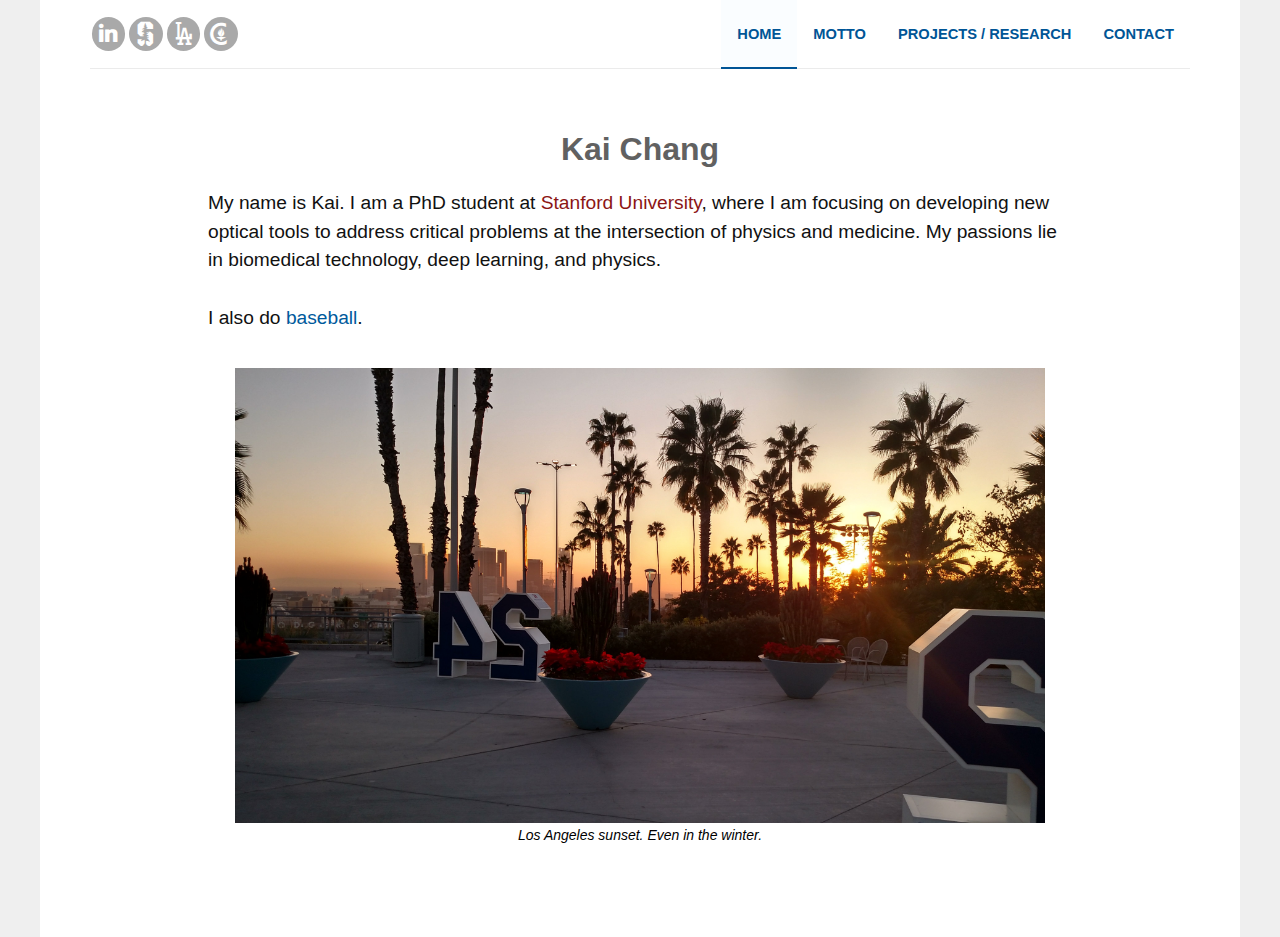
<file: index.html>
<!doctype html>

<html lang="en">

<head>
    <title>Kai Chang</title>
    <link href="./css/main.css" rel="stylesheet" type="text/css">
</head>

<body>

    <div id="wrapper">
        <div class="header-nav" id="headerIndex">
        </div>
    </div>

    <div id="main-content" class="tab-content">
        <div class="title">Kai Chang</div>

        <div class="text" id="intro">
            My name is Kai. I am a PhD student at <a class="stanford-ref" href="https://www.stanford.edu/">Stanford University</a>, 
            where I am focusing on developing new optical tools 
            to address critical problems at the intersection of physics and medicine.
            My passions lie in biomedical technology, deep learning, and physics. 
            <br><br>I also do 
            <a class="dodgers-ref" href="https://www.mlb.com/dodgers/">baseball</a>.
        </div>

        <div class="captions">
            <img class="centered" src="./images/LA-home.jpg" alt="Los Angeles on your average day">
            Los Angeles sunset. Even in the winter.
        </div>

        <!-- <div class="text">
            See my <a id="index-notes" href="https://kchang2.wordpress.com/">notes</a> for projects and other significant life updates.
        </div> -->

        <!-- <div class="footer"></div> -->
        
    </div>
    
    
    <script src="./js/jquery-3.2.1.min.js"></script>
    <script type="text/javascript" src="./js/utilities.js"></script>

</body>

</html>
</file>
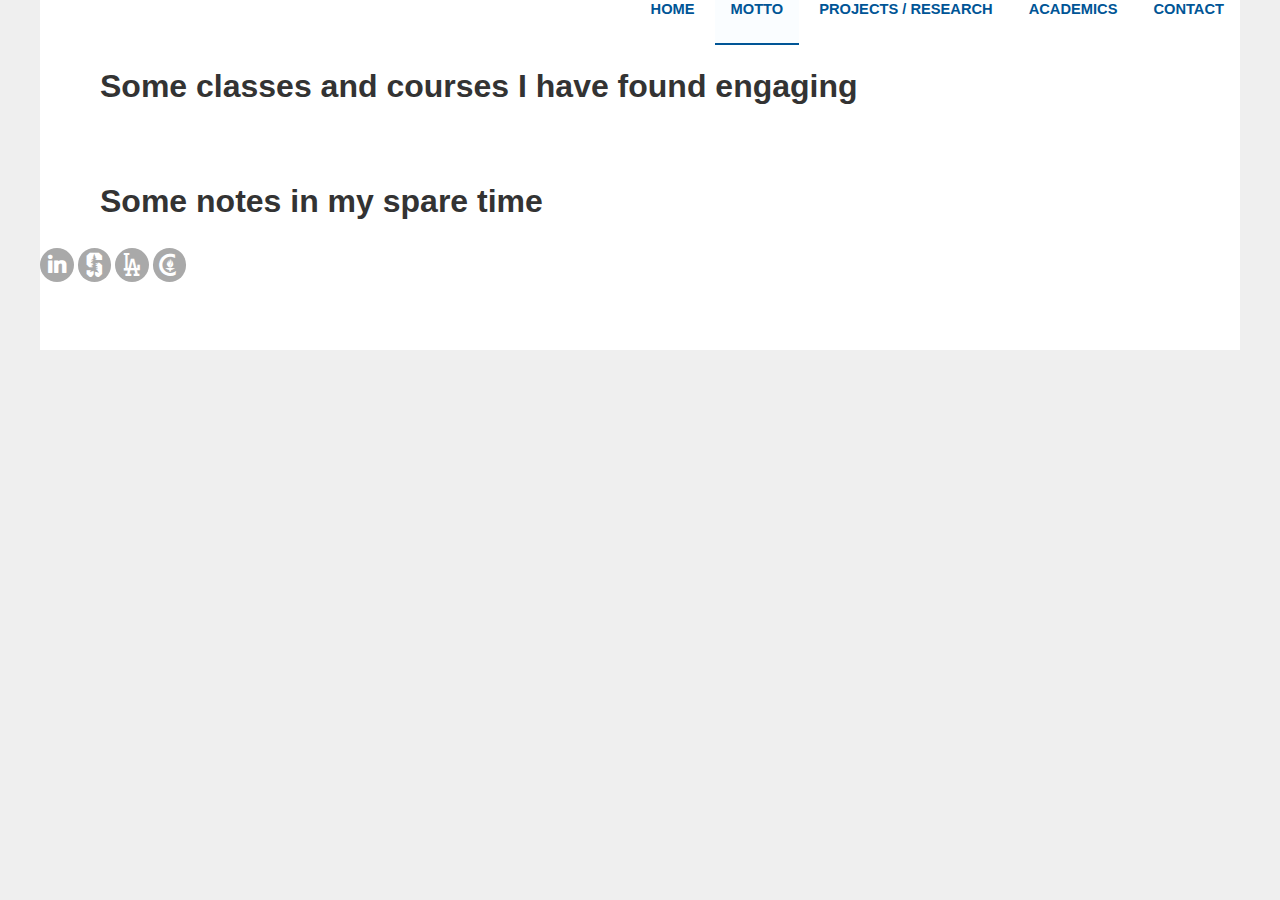
<file: archive/academics.html>
<!doctype html>

<html lang="en">

<head>
    <title>Motto</title>
    <link href="../css/main.css" rel="stylesheet" type="text/css">
</head>

<body>

    <div id="wrapper">
        <div id="header">
            <!-- Use https://w3schools.com/howto/howto_js_topnav_responsive.asp -->
            <div class="nav-tabs" id="nav">
                <a href="../index.html">Home</a>
                <a class="active" href="motto.html">Motto</a>
                <a href="#">Projects / Research</a>
                <a href="academics.html">Academics</a>
                <a href="contact.html">Contact</a>
            </div>
        </div>
    </div>

    <div id="main-content" class="tab-content">
        <div class="header">Some classes and courses I have found engaging</div>
        

        <div class="header">Some notes in my spare time</div>
    </div>
    
    <div id="footer">
        <a class="soc soc-initial-color soc-linkedin soc-icon-last" href="#"></a>
        <!-- <a class="soc soc-initial-color soc-github soc-icon-last" href="#"></a> -->
        <a class="icon-ext3 soc-initial-color icon-stanford soc-icon-last" href="#"></a>
        <a class="icon-ext soc-initial-color icon-ladodgers soc-icon-last" href="#"></a>
        <a class="icon-ext2 soc-initial-color icon-caltech soc-icon-last" href="#"></a>
    </div>
            
    <script src="../js/jquery-3.2.1.min.js"></script>
    <script type="text/javascript" src="../js/utilities.js"></script>

</body>

</html>
</file>
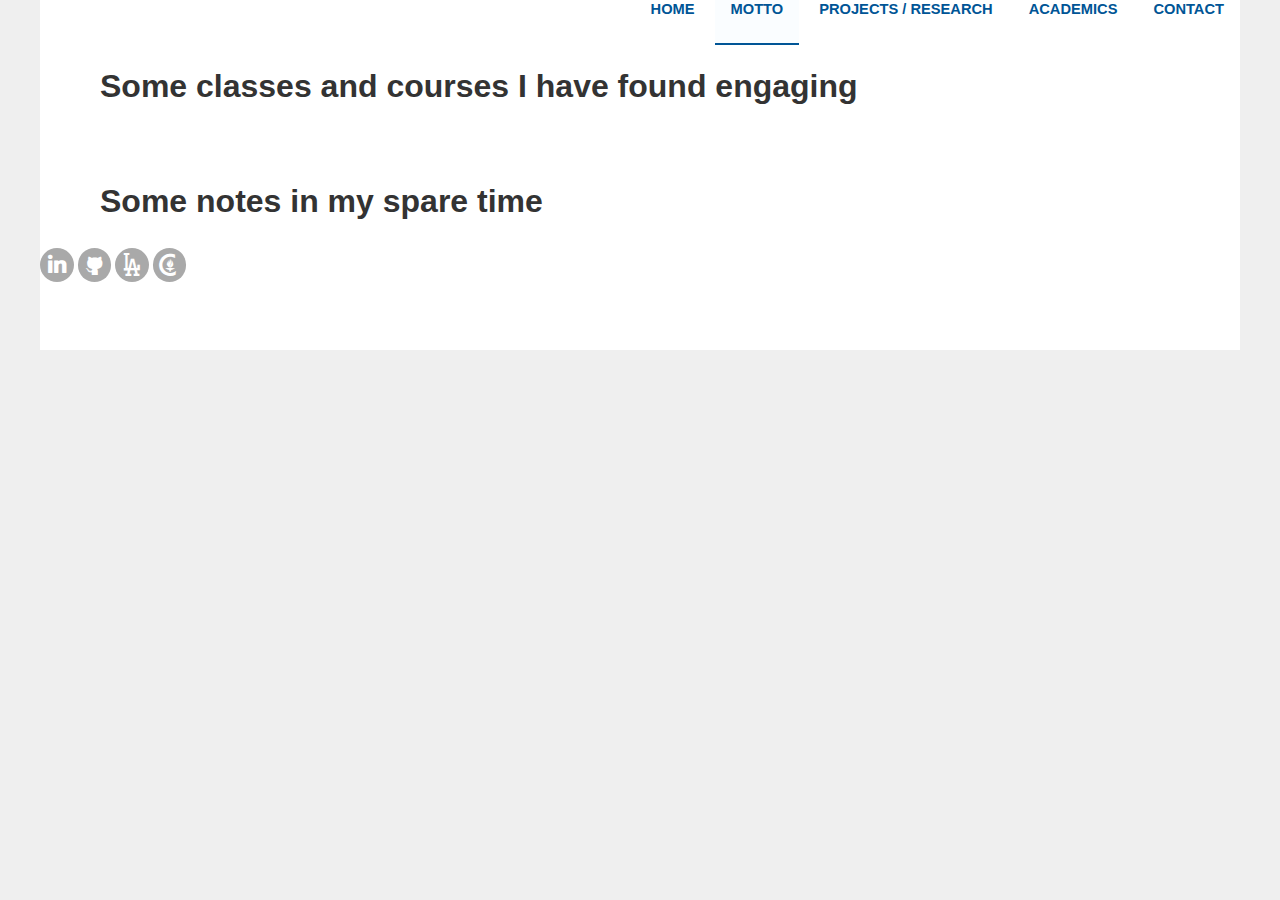
<file: pages/academics.html>
<!doctype html>

<html lang="en">

<head>
    <title>Motto</title>
    <link href="../css/main.css" rel="stylesheet" type="text/css">
</head>

<body>

    <div id="wrapper">
        <div id="header">
            <!-- Use https://w3schools.com/howto/howto_js_topnav_responsive.asp -->
            <div class="nav-tabs" id="nav">
                <a href="../index.html">Home</a>
                <a class="active" href="motto.html">Motto</a>
                <a href="#">Projects / Research</a>
                <a href="academics.html">Academics</a>
                <a href="contact.html">Contact</a>
            </div>
        </div>
    </div>

    <div id="main-content" class="tab-content">
        <div class="header">Some classes and courses I have found engaging</div>
        

        <div class="header">Some notes in my spare time</div>
    </div>
    
    <div id="footer">
        <a class="soc soc-initial-color soc-linkedin soc-icon-last" href="#"></a>
        <a class="soc soc-initial-color soc-github soc-icon-last" href="#"></a>
        <a class="icon-ext soc-initial-color icon-ladodgers soc-icon-last" href="#"></a>
        <a class="icon-ext2 soc-initial-color icon-caltech soc-icon-last" href="#"></a>
    </div>
            
    <script src="../js/jquery-3.2.1.min.js"></script>
    <script type="text/javascript" src="../js/utilities.js"></script>

</body>

</html>
</file>
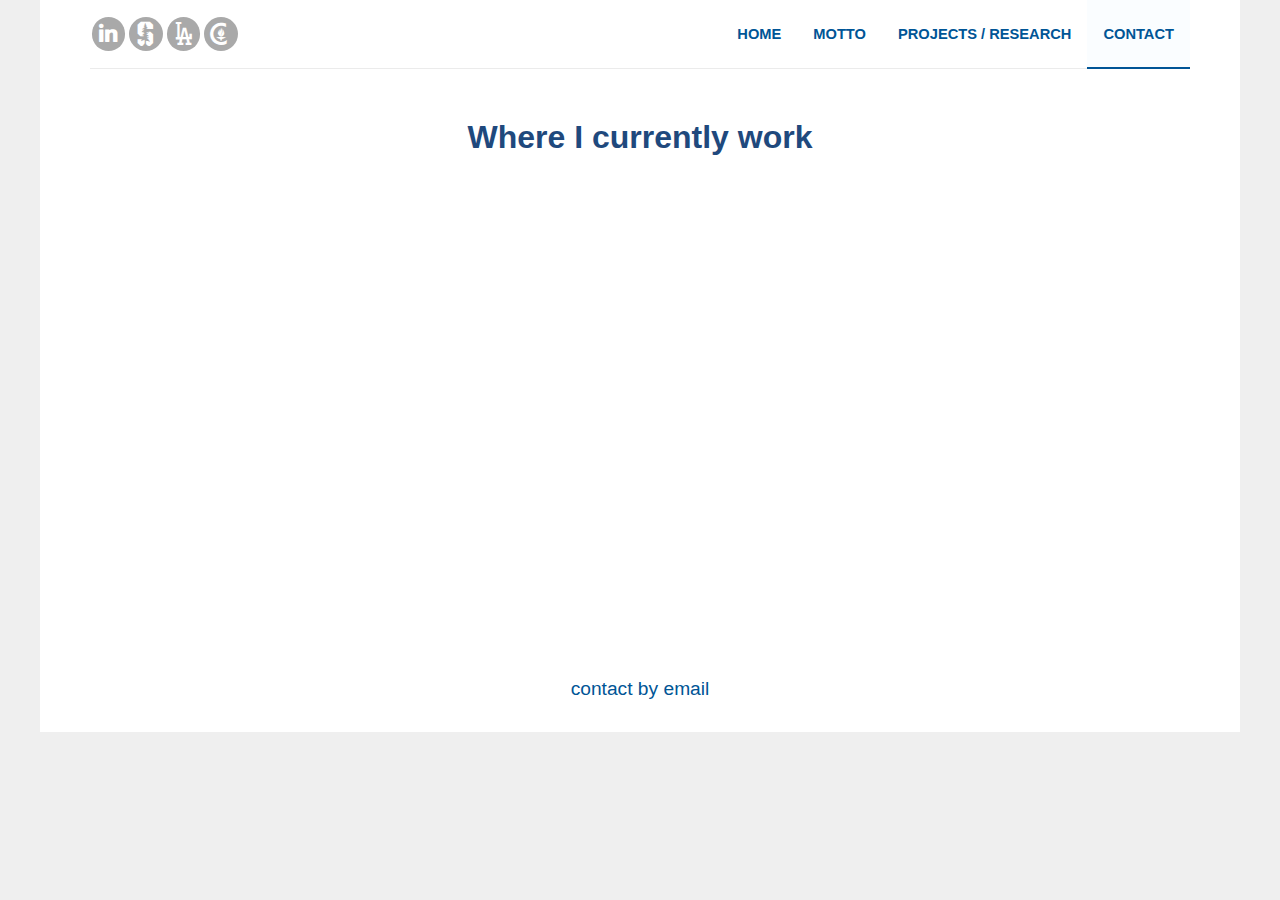
<file: pages/contact.html>
<!doctype html>

<html lang="en">

<head>
    <title>Contact</title>
    <link href="../css/main.css" rel="stylesheet" type="text/css">
</head>

<body>

    <div id="wrapper">
        <div class="header-nav" id="headerPages">
            <!-- Use https://w3schools.com/howto/howto_js_topnav_responsive.asp -->
        </div>
    </div>

    <div id="contact-content" class="tab-content">
        <div class="maps">
        	<div class="subtitle"> Where I currently work <br></div>
        	<iframe src="https://www.google.com/maps/embed?pb=!1m18!1m12!1m3!1d3304.8308163908573!2d-118.24214698478431!3d34.0738509806!2m3!1f0!2f0!3f0!3m2!1i1024!2i768!4f13.1!3m3!1m2!1s0x80c2c6f954005675%3A0x9e94554f839c09df!2sDodger+Stadium!5e0!3m2!1sen!2sus!4v1511524706587" width="600" height="450" frameborder="0" style="border:0" allowfullscreen></iframe>
            <br>
            <a id="email" href="mailto:kchang2@alumni.caltech.edu?Subject=[From Personal Site]" target="_top"> contact by email </a>
        </div>
        <div class="footer"></div>
    </div>
    

    <script src="../js/jquery-3.2.1.min.js"></script>
    <script type="text/javascript" src="../js/utilities.js"></script>

</body>

</html>
</file>
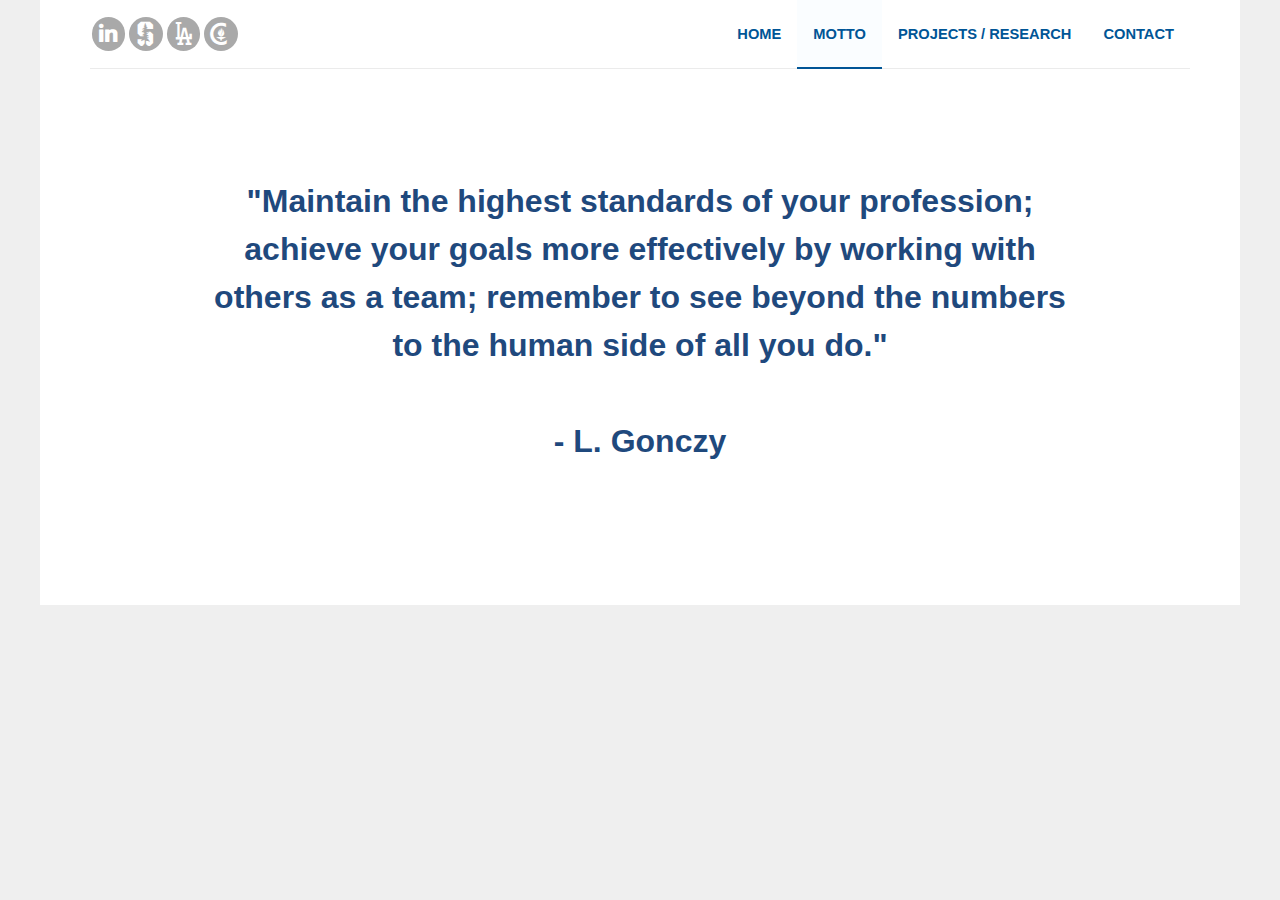
<file: pages/motto.html>
<!doctype html>

<html lang="en">

<head>
    <title>Motto</title>
    <link href="../css/main.css" rel="stylesheet" type="text/css">
</head>

<body>

    <div id="wrapper">
        <div class="header-nav" id="headerPages">
        </div>
    </div>

    <div id="main-content" class="tab-content">
        <div class="quote">
           "Maintain the highest standards of your profession;  achieve your goals more effectively by working with others as a team; remember to see beyond the numbers to the human side of all you do."
            <br><br> - L. Gonczy 
        </div>

        <div class="footer"></div>
        
    </div>
    
    <script src="../js/jquery-3.2.1.min.js"></script>
    <script type="text/javascript" src="../js/utilities.js"></script>

</body>

</html>
</file>
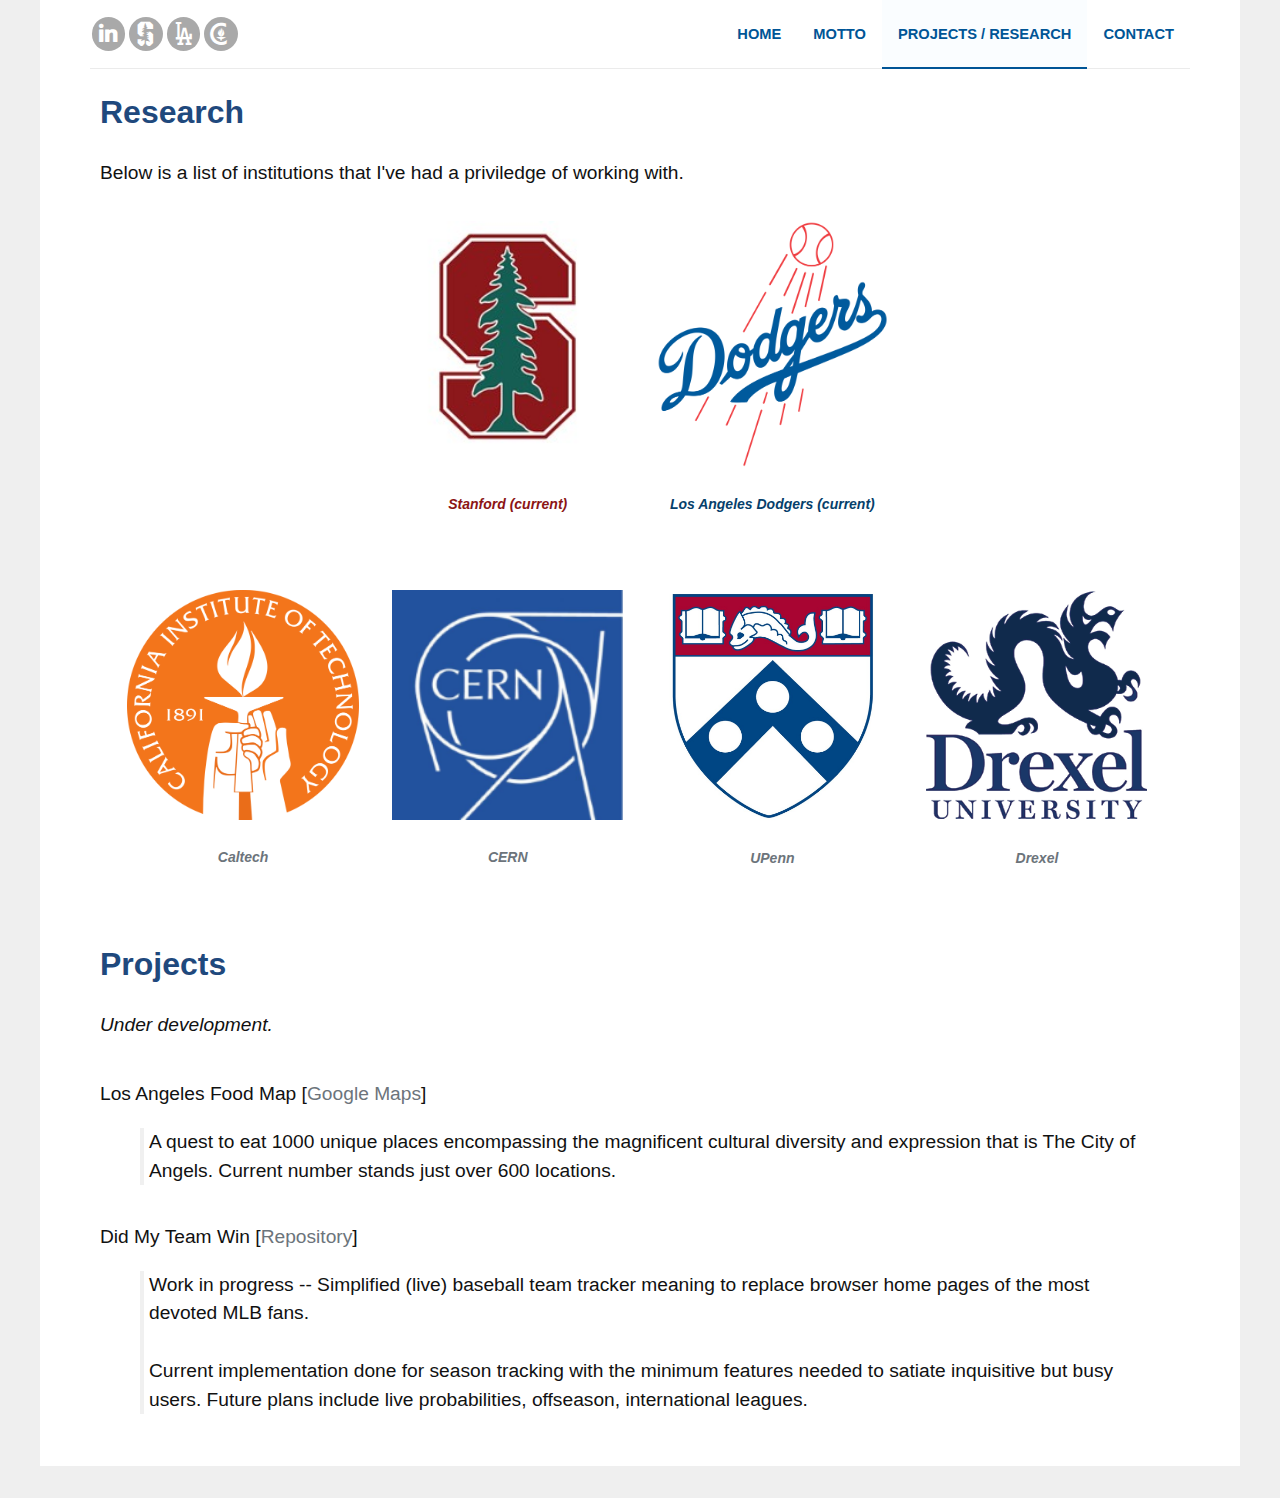
<file: pages/research.html>
<!doctype html>

<html lang="en">

<head>
    <title>Research</title>
    <link href="../css/main.css" rel="stylesheet" type="text/css">
</head>

<body>

    <div id="wrapper">
        <div class="header-nav" id="headerPages">
        </div>
    </div>

    <div id="main-content" class="tab-content">
        <div class="subtitle-left">Research</div>
        <div class="text" >Below is a list of institutions that I've had a priviledge of working with.</div>

        <div class="row" style="margin-top: 25px;">
            <div class="column"></div>
            <div class="column">
                <!-- <img src="../images/dodgers-fit.jpg"> -->
                <img src="../images/stanford-fit.jpeg">
                <!-- <a href="https://www.stanford.edu/" class="captions links-red"> <br>Stanford (current)</a> -->
            </div>
            <div class="column">
                <!-- <img src="../images/dodgers-fit.jpg"> -->
                <img src="../images/dodgers.png">
                <!-- <a href="https://www.mlb.com/dodgers" class="captions links"> <br>Los Angeles Dodgers (current)</a> -->
            </div>
            <div class="column"></div>
        </div>
        <div class="row" style="margin-top: 0px;">
            <div class="column"></div>
            <div class="column">
                <a href="https://www.stanford.edu/" class="captions links-red"> <br>Stanford (current)</a>
            </div>
            <div class="column">
                <a href="https://www.mlb.com/dodgers" class="captions links"> <br>Los Angeles Dodgers (current)</a>
            </div>
            <div class="column"></div>
        </div>
        <div class="row" style="height: 25px;"></div>
        <div class="row">
            <div class="column">
                <img src="../images/caltech.png">
                <a href="https://www.caltech.edu/" class="captions links-old"> <br><br>Caltech </a>

            </div>
            <div class="column">
                <img src="../images/CERN.png">
                <a href="https://home.cern" class="captions links-old"> <br><br>CERN </a>
            </div>
            <div class="column">
                <img src="../images/upenn.jpg">
                <a href="https://www.upenn.edu" class="captions links-old"> <br><br>UPenn </a>
            </div>
            <div class="column">
                <img src="../images/drexel.png">
                <a href="https://www.drexel.edu/" class="captions links-old"> <br><br>Drexel </a>
            </div>
        </div>

        <div class="subtitle-left" style="margin-top: 50px;">Projects</div>
        <div class="text" style="font-style: italic; margin-bottom: 40px;">Under development.</div>
        
        <div class="text">
            Los Angeles Food Map 
            [<a class="projects" href="https://www.google.com/maps/d/u/0/edit?mid=1YX1xxZuOvkcKtF7TgAdBR93H90_erarJ&usp=sharing">Google Maps</a>]
            <blockquote>
                A quest to eat 1000 unique places encompassing 
                the magnificent cultural diversity and expression that is The City of Angels.
                Current number stands just over 600 locations.
            </blockquote>
        </div>
        <br>
        <div class="text">
            Did My Team Win
            [<a class="projects" href="#">Repository</a>]
            <blockquote>
                Work in progress -- Simplified (live) baseball team tracker meaning to replace 
                browser home pages of the most devoted MLB fans. <br><br>

                Current implementation done for season tracking with the 
                minimum features needed to satiate inquisitive but busy users.
                
                Future plans include live probabilities, offseason, international leagues.
            </blockquote>
        </div>


        <div class="footer"></div>
    </div>
    
    <script src="../js/jquery-3.2.1.min.js"></script>
    <script type="text/javascript" src="../js/utilities.js"></script>

</body>

</html>
</file>
<file: css/main.css>
/*** objects  ***/
/* HTML */
html {
    background: #efefef;
    box-sizing: border-box;
}

*,
*:before,
*:after {
  box-sizing: inherit;
}

/* Body */
body {
    width: 100%;
    position: relative;
    margin: 0 auto !important;
    background: #ffffff;
    padding-bottom: 4rem;
    max-width: 1200px;
    min-height: 100%;
}

.header {
    font-family: "Open Sans", sans-serif;
    padding-top: 50px;
    padding-bottom: 28px;
    font-size: 2em;
    font-weight: bold;
    color: #333;
}

/* images */
img {
    width:100%;
    align: middle;
}

img.centered {
    display: block;
    width: 75%;
    margin-left: auto;
    margin-right: auto;
}

iframe {
    background: #ffffff;
    margin-bottom: 40px;
}

a {
    text-decoration: none;
}

/* IDs */
#index-notes {
    text-decoration: none;
    color: #005596;
}

#main-content {
    margin-left: 60px;
    margin-right: 60px;
    background: #ffffff;
    /* height: 1000px; */
    overflow: hidden;
}

/* #nav {
    padding: 1.6rem 0 1.6rem 1.6rem;
    text-align: right;
    font-weight: 600;
    font-family: "Open Sans", sans-serif !important;
    color: #f3f3f3 !important;
    direction: ltr;
    text-decoration: none;
    border-bottom: 1px solid rgba(0, 0, 0, 0.08);
    margin-left: 50px;
    margin-right: 50px;
    font-size: 0;
} */

/* classes */

.header-nav {
    /* padding: 1.6rem 0 1.6rem 1.6rem; */
    height: 4.3rem;
    border-bottom: 1px solid rgba(0, 0, 0, 0.08);
    margin-left: 50px;
    margin-right: 50px;
    display:flex;
    font-size: 0;
    /* border: 1px solid green; */
}

#reference-links {
    display: inline-block;
    padding-left: 0.1rem;
    width: 100%;
    text-align: left;
    align-self: center;
    /* border: 1px solid green; */
}

#reference-links span{
    padding-right: 0.25rem;
}

#nav {
    display: inline-block;
    width: 100%;
    text-align: right;
    align-self: center;
    /* padding-right: 1rem; */
    /* border: 1px solid green; */
}

#nav a{
    /*margin: 0 0;*/
    text-transform: uppercase;
    /*font-size: 1.2em;*/
    font: normal 11pt Arial, sans-serif;
    font-weight: bold;
    color: #005596;
    padding-top: 1.6rem;
    padding-bottom: 1.6rem;
    padding-left: 1rem;
    padding-right: 1rem;
    /*border: 1px solid green;*/
}

#nav a:visited, #nav a:link {
    text-decoration: none;
    /*color: #ffffff;    */
}

#nav a:hover{
    /*text-decoration: underline;*/
    color: #005596;
    border-bottom: 2px solid #005596;

}

a.active{
    /*text-decoration: underline;*/
    /* color: #005596; */
    background: #fafdff; /*#f6f6f6;*/
    border-bottom: 2px solid #005596;

}


.title {
    font-family: "Open Sans", sans-serif;
    font-size: 2em;
    line-height: 2.5;
    text-align: center;
    color: #616161;
    font-weight: 600;
    margin-top: 40px;
}

.text {
    font-family: "Open Sans", sans-serif;
    font-size: 1.2em;
    color: #111111;    
    line-height: 1.5;
}


.row {
    display: flex;
    flex-wrap: wrap;
    padding: 0 1%;
    margin-top: 20px;
  }
/* Create two equal columns that sits next to each other */
.column {
flex: 20%;
padding: 0 1%;
text-align: center;
}

.column img {
margin-top: 8px;
width: 95%;
vertical-align: middle;
}

.quote {
    font-family: "Open Sans", sans-serif;
    padding: 10%;
    font-size: 2em;
    line-height: 1.5;
    font-weight: bold;
    text-align: center;
    color: rgb(31, 73, 125);
}

.captions {
    font-family: "Open Sans", sans-serif;
    text-align: center;
    font-size: 14px;
    line-height: 25px;
    font-style: italic;
    margin-bottom: 25px;
}

.links {
    text-decoration: none;
    font-weight: bold;
    color: #063f6b;
}

.links-red {
    text-decoration: none;
    font-weight: bold;
    color: #8C1515;
}

.links-old {
    text-decoration: none;
    font-weight: bold;
    color: #6c747b;
}

.subtitle {
    font-family: "Open Sans", sans-serif;
    padding-top: 50px;
    padding-bottom: 28px;
    font-size: 2em;
    /*line-height: 1.5;*/
    font-weight: bold;
    text-align: center;
    color: rgb(31, 73, 125);
}

.subtitle-left {
    font-family: "Open Sans", sans-serif;
    padding-top: 25px;
    padding-bottom: 28px;
    font-size: 2em;
    font-weight: bold;
    color: rgb(31, 73, 125);
    text-align: left;
}

.maps {
    text-align: center;
}

#intro {
    margin-bottom: 35px;
    max-width: 80%;
    margin-left:auto;
    margin-right:auto;
}

.footer {
    position:absolute;
    right: 0;
    bottom: 0;
    left: 0;
    padding-bottom: 1rem;
    padding-top: 1rem;
    background-color: #efefef;
    text-align: center;
    /* width: 100%; */
    /* margin: 0 auto; */
}

#email {
    font-family: "Open Sans", sans-serif;
    font-size: 1.2em;
    color: #005596;
    text-align: center;
    text-decoration: none;
}

@font-face {
    font-family: 'si';
    src: url('../fonts/socicon.eot');
    src: url('../fonts/socicon.eot?#iefix') format('embedded-opentype'),
         url('../fonts/socicon.woff') format('woff'),
         url('../fonts/socicon.ttf') format('truetype'),
         url('../fonts/socicon.svg#icomoonregular') format('svg');
    font-weight: normal;
    font-style: normal;

}

@media screen and (-webkit-min-device-pixel-ratio:0) {
    @font-face {
        font-family:si;
        src: url(../fonts/socicon.svg) format(svg);
    }
}

/*.soc {
    overflow:hidden;
    margin:0; padding:0;
    list-style:none;
}

.soc li {
    display:inline-block;
    *display:inline;
    zoom:1;
}*/

/*.soc li a {*/
.soc {
    display: inline-block;
    *display: inline;
    zoom: 0.8;
    font-family: si;
    font-style:normal;
    font-weight:400;
    -webkit-font-smoothing:antialiased;
    -moz-osx-font-smoothing:grayscale;
    -webkit-box-sizing:border-box;
    -moz-box-sizing:border-box;
    -ms-box-sizing:border-box;
    -o-box-sizing:border-box;
    box-sizing:border-box;
    overflow:hidden;
    text-decoration:none;
    text-align:center;
    position: relative;
    z-index: 1;
    width: 42px;
    height: 42px;
    line-height: 42px;
    font-size: 23px;
    -webkit-border-radius: 100px;
    -moz-border-radius: 100px;
    border-radius: 100px;
    /* margin-right: 12px; */
    color: #ffffff;
    background-color: none;
}

/* .soc {
    display: inline-block;
    *display: inline;
    zoom: 1;
    font-family:si;
    font-style:normal;
    font-weight:400;
    -webkit-font-smoothing:antialiased;
    -moz-osx-font-smoothing:grayscale;
    -webkit-box-sizing:border-box;
    -moz-box-sizing:border-box;
    -ms-box-sizing:border-box;
    -o-box-sizing:border-box;
    box-sizing:border-box;
    overflow:hidden;
    text-decoration:none;
    text-align:center;
    position: relative;
    z-index: 1;
    width: 42px;
    height: 42px;
    line-height: 42px;
    font-size: 23px;
    -webkit-border-radius: 100px;
    -moz-border-radius: 100px;
    border-radius: 100px;
    margin-right: 12px;
    color: #ffffff;
    background-color: none;
} */

.soc-icon-last{
    margin:0 !important;
}


.soc-initial-color {
    background-color: #a9a9a9;
}
/* 
can probably conglomerate all the original colors into 1 tag under .soc
NEED TO ORIENT AND FIX THIS MESS!
*/

/*.soc-linkedin {
    background-color: #a9a9a9;
}*/

.soc-linkedin:before {
    content:'\e049';
}

.soc-linkedin:hover {
    background-color: #0077B5;
}

.soc-github {
    /*background-color: #a9a9a9;*/
    padding-right: 1px;
    padding-top: 2px;
}

.soc-github:before {
    content:'\e030';
}

.soc-github:hover {
    background-color: #6cc644;
}
              
@font-face {
    font-family: 'Glyphter';
    src: url('../fonts/Glyphter.eot');
    src: url('../fonts/Glyphter.eot?#iefix') format('embedded-opentype'),
         url('../fonts/Glyphter.woff') format('woff'),
         url('../fonts/Glyphter.ttf') format('truetype'),
         url('../fonts/Glyphter.svg#Glyphter') format('svg');
    font-weight: normal;
    font-style: normal;
}

/* https://glyphter.com/ */

/*.icon li a {*/
.icon-ext {
    display: inline-block;
    *display: inline;
    zoom: 0.8;
    /*display: inline-block;*/
    font-family: 'Glyphter';
    font-style:normal;
    font-weight:400;
    -webkit-font-smoothing:antialiased;
    -moz-osx-font-smoothing:grayscale;
    -webkit-box-sizing:border-box;
    -moz-box-sizing:border-box;
    -ms-box-sizing:border-box;
    -o-box-sizing:border-box;
    box-sizing:border-box;
    overflow:hidden;
    text-decoration:none;
    text-align:center;
    /*display:block;*/
    position: relative;
    z-index: 1;
    width: 42px;
    height: 42px;
    line-height: 42px;
    font-size: 27px;
    -webkit-border-radius: 100px;
    -moz-border-radius: 100px;
    border-radius: 100px;
    margin-right: 12px;
    color: #ffffff;
    padding-right: 4px;
    background-color: none;
}


.icon-ladodgers:before{
    content:'\0043';
}

.icon-ladodgers{
    /*background: #a9a9a9;*/
    font-family: "Glyphter";
}

.icon-ladodgers:hover {
    background-color: #1E90FF;
}

/* Generated by Glyphter (http://www.glyphter.com) on  Sun Nov 12 2017*/
@font-face {
    font-family: 'Glyphter2';
    src: url('../fonts/Glyphter2.eot');
    src: url('../fonts/Glyphter2.eot?#iefix') format('embedded-opentype'),
         url('../fonts/Glyphter2.woff') format('woff'),
         url('../fonts/Glyphter2.ttf') format('truetype'),
         url('../fonts/Glyphter2.svg#Glyphter2') format('svg');
    font-weight: normal;
    font-style: normal;
}

/* https://glyphter.com/ */

/*.icon2 li a {*/
.icon-ext2 {
    display: inline-block;
    *display: inline;
    zoom: 0.8;    
    /*display: inline-block;*/
    font-family: 'Glyphter2';
    font-style:normal;
    font-weight:400;
    -webkit-font-smoothing:antialiased;
    -moz-osx-font-smoothing:grayscale;
    -webkit-box-sizing:border-box;
    -moz-box-sizing:border-box;
    -ms-box-sizing:border-box;
    -o-box-sizing:border-box;
    box-sizing:border-box;
    overflow:hidden;
    text-decoration:none;
    text-align:center;
    /*display:block;*/
    position: relative;
    z-index: 1;
    width: 42px;
    height: 42px;
    line-height: 39px;
    font-size: 32px;
    -webkit-border-radius: 100px;
    -moz-border-radius: 100px;
    border-radius: 100px;
    margin-right: 12px;
    color: #ffffff;
    padding-right: 10px;
    background-color: none;
}

.icon-caltech:before{
    content:'\0041';
}

.icon-caltech{
    /*background: #a9a9a9;*/
    font-family: "Glyphter2";
}

.icon-caltech:hover {
    background-color: #FF6C0C;
}

/* Generated by Glyphter (http://www.glyphter.com) on  Sun Nov 12 2017*/
@font-face {
    font-family: 'Glyphter3';
    src: url('../fonts/Glyphter3.eot');
    src: url('../fonts/Glyphter3.eot?#iefix') format('embedded-opentype'),
         url('../fonts/Glyphter3.woff') format('woff'),
         url('../fonts/Glyphter3.ttf') format('truetype'),
         url('../fonts/Glyphter3.svg#Glyphter2') format('svg');
    font-weight: normal;
    font-style: normal;
}
/* https://glyphter.com/ */

/*.icon3 li a {*/
.icon-ext3 {
    display: inline-block;
    *display: inline;
    zoom: 0.8;    
    /*display: inline-block;*/
    font-family: 'Glyphter3';
    font-style:normal;
    font-weight:400;
    -webkit-font-smoothing:antialiased;
    -moz-osx-font-smoothing:grayscale;
    -webkit-box-sizing:border-box;
    -moz-box-sizing:border-box;
    -ms-box-sizing:border-box;
    -o-box-sizing:border-box;
    box-sizing:border-box;
    overflow:hidden;
    text-decoration:none;
    text-align:center;
    /*display:block;*/
    position: relative;
    z-index: 1;
    width: 42px;
    height: 42px;
    line-height: 39px;
    font-size: 32px;
    -webkit-border-radius: 100px;
    -moz-border-radius: 100px;
    border-radius: 100px;
    margin-right: 12px;
    color: #ffffff;
    padding-top: 1px;
    padding-right: 2px;
    background-color: none;
}

.icon-stanford:before{
    content:'\0044';
}

.icon-stanford{
    /*background: #a9a9a9;*/
    font-family: "Glyphter3";
}

.icon-stanford:hover {
    background-color: #8C1515;
}

/* color hyperlinks/references */
.stanford-ref {
    color: #8C1515;
}

a.stanford-ref:hover {
    background-color: whitesmoke;
}

.dodgers-ref {
    color: #005A9C;
}

a.dodgers-ref:hover {
    background-color: whitesmoke;
}

a.projects {
    text-decoration: none;
    color: #6c747b;
}

a.projects:hover {
    background-color: whitesmoke;
}

blockquote {
    border-left: 4px solid #F0F0F0;
    padding-left: 5px;
  }
</file>
